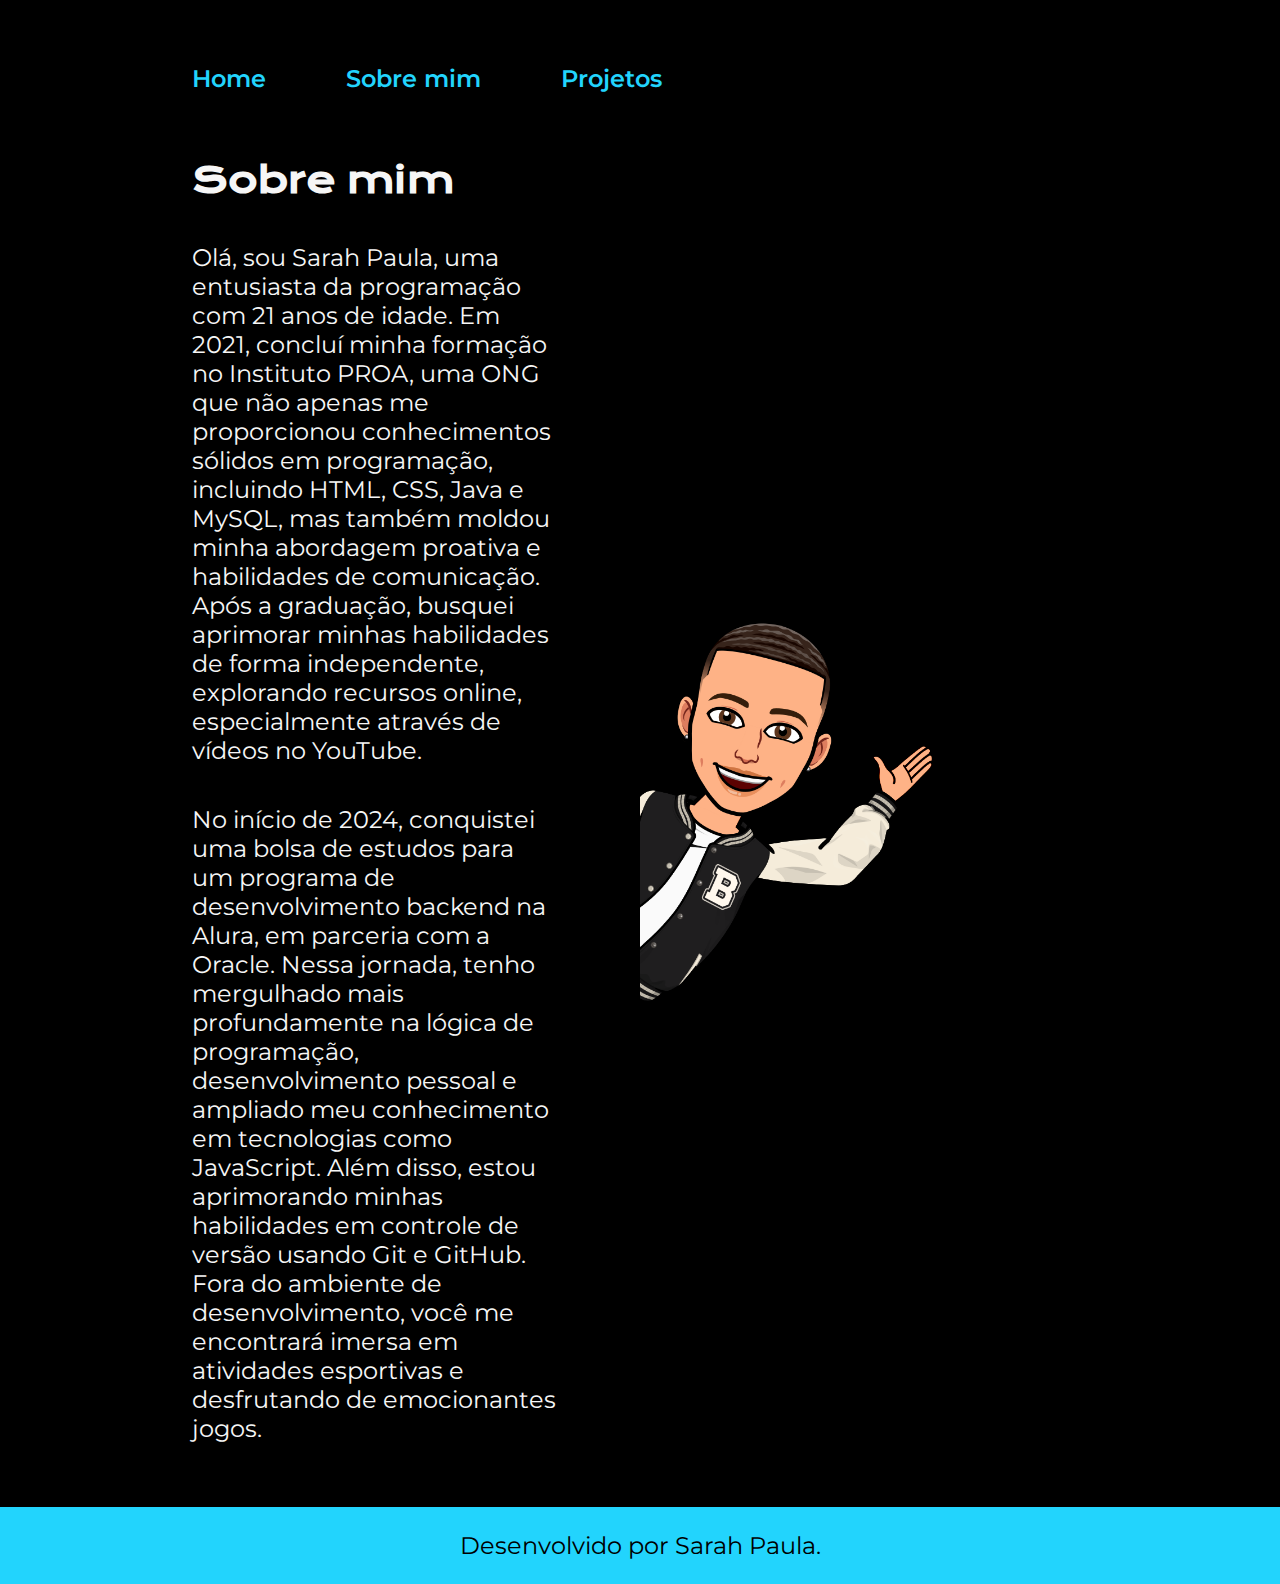
<file: about.html>
<!DOCTYPE html>
<html lang="pt-br">
<head>
    <meta charset="UTF-8">
    <meta name="viewport" content="width=device-width, initial-scale=1.0">
    <title>Sobre mim</title>
    <link rel="stylesheet" href="./styles/style.css">
</head>
<body>
    <header class="cabecalho">
        <nav class="cabecalho__menu">
            <a class="cabecalho__menu__link" href="index.html">Home</a>
            <a class="cabecalho__menu__link" href="about.html">Sobre mim</a>
            <a class="cabecalho__menu__link" href="projects.html">Projetos</a>
           
        </nav>
    </header>

    <main class="apresentacao">
        <section class="apresentacao__conteudo">
            <h1 class="apresentacao__conteudo__titulo">Sobre mim</h1>
            <p class="apresentacao__conteudo__texto" >
                Olá, sou Sarah Paula, uma entusiasta da programação com 21 anos de idade. Em 2021, concluí minha formação no Instituto PROA, uma ONG que não apenas me proporcionou conhecimentos sólidos em programação, incluindo HTML, CSS, Java e MySQL, mas também moldou minha abordagem proativa e habilidades de comunicação. Após a graduação, busquei aprimorar minhas habilidades de forma independente, explorando recursos online, especialmente através de vídeos no YouTube.
             </p>
            <p class="apresentacao__conteudo__texto" >
                No início de 2024, conquistei uma bolsa de estudos para um programa de desenvolvimento backend na Alura, em parceria com a Oracle. Nessa jornada, tenho mergulhado mais profundamente na lógica de programação, desenvolvimento pessoal e ampliado meu conhecimento em tecnologias como JavaScript. Além disso, estou aprimorando minhas habilidades em controle de versão usando Git e GitHub.
                Fora do ambiente de desenvolvimento, você me encontrará imersa em atividades esportivas e desfrutando de emocionantes jogos.
            </p>

        </section>
        <img class="apresentacao__imagem" src="./assets/bitmojime.png" alt="Foto da Joana santos programando">

    </main>

    <footer class="rodape">
        <p>Desenvolvido por Sarah Paula.</p>
    </footer>
   
</body>
</html>
</file>
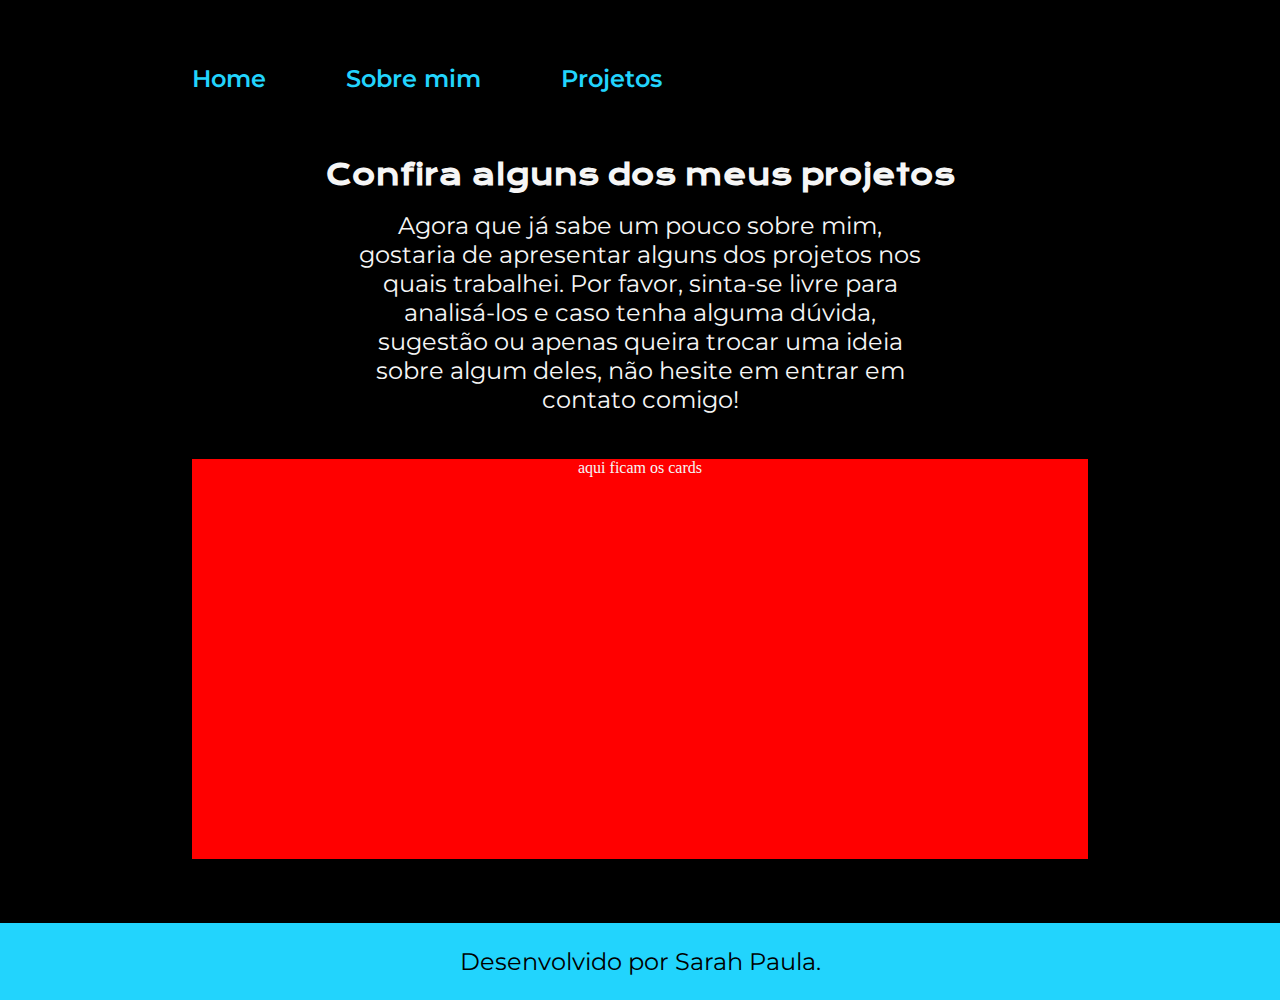
<file: projects.html>
<!DOCTYPE html>
<html lang="pt-br">
<head>
    <meta charset="UTF-8">
    <meta name="viewport" content="width=device-width, initial-scale=1.0">
    <meta http-equiv="X-UA-Compatible" content="IE=edge">
    <title>Sarah Paula</title>
    <link rel="stylesheet" href="./styles/projetos.css">
</head>
<body>
    <header class="cabecalho">
        <nav class="cabecalho__menu">
            <a class="cabecalho__menu__link" href="index.html">Home</a>
            <a class="cabecalho__menu__link" href="about.html">Sobre mim</a>
            <a class="cabecalho__menu__link" href="projects.html">Projetos</a>
        </nav>
    </header>
    <main class="projetos">
        <section class="projetos_apresentacao">
            <h1 class="projetos_apresentacao_titulo" >Confira alguns dos meus projetos</h1>
            <p class="projetos_apresentacao_texto">Agora que já sabe um pouco sobre mim, gostaria de apresentar alguns dos projetos nos quais trabalhei. Por favor, sinta-se livre para analisá-los e caso tenha alguma dúvida, sugestão ou apenas queira trocar uma ideia sobre algum deles, não hesite em entrar em contato comigo!</p>
            <div class="card">
                <p>aqui ficam os cards</p>


            </div>
        </section>

    </main>
    <footer class="rodape">
        <p>Desenvolvido por Sarah Paula.</p>
    </footer>
    
</body>
</html>
</file>
<file: styles/style.css>
@import url('https://fonts.googleapis.com/css2?family=Krona+One&family=Montserrat:wght@400;600&display=swap');

:root{
    --cor-primaria: #000000;
    --cor-secundaria: #f6f6f6;
    --cor-terciaria: #22D4FD;
    --cor-hover: #272727;

    --font-primaria:'Krona One', sans-serif;
    --font-secundaria:'Montserrat', sans-serif; 
}

*{
    margin: 0;
    padding: 0;
}

body{
    box-sizing: border-box;
    background-color: var(--cor-primaria);
    color: var(--cor-secundaria);
    
}



.cabecalho{
    padding: 5% 0 0 15%;
    display: flex;
    justify-content: space-between;
   
}

.cabecalho__menu{
    display: flex;
    gap: 80px;
    
    
}
.cabecalho__menu__link{
    font-family: var(--font-secundaria); 
    font-size: 1.5rem;
    font-weight: 600;
    color: var(--cor-terciaria);
    text-decoration: none;

}


.apresentacao{
    padding:5% 15%;
    display: flex;
    align-items: center;
    justify-content: space-between;
    gap: 82px;

}

.apresentacao__conteudo{
    width: 50%;
    display: flex;
    flex-direction: column;
    gap: 40px;
}

.apresentacao__conteudo__titulo{
    /*o rem serve pra deixar o escrita da pag sendo o mesmo tamanho da do usuario o rem vale 1 rem a cada 16 px, ou seja 36px/16= 2.25rem*/
    font-size: 2.25rem;
    font-family: var(--font-primaria);
}

.titulo-destaque{
    color: var(--cor-terciaria);

}

.apresentacao__conteudo__texto{
    font-size: 1.5rem;
    font-family: var(--font-secundaria);
}

.apresentacao__links{
    display: flex;
    flex-direction: column;
    justify-content:space-between ;
    align-items: center;
    gap: 32px;
}

.apresentacao__links__subtitulo{
    font-family: var(--font-primaria);
    font-weight: 400;
    font-size: 1.5rem;
}
.apresentacao__links__navegacao{
    display: flex;
    justify-content: center;
    gap: 16px;
    border: 2px solid var(--cor-terciaria);
    width: 50%;
    text-align: center;
    border-radius: 8px;
    font-size: 1.5rem;
    font-weight: 600;
    padding: 21.5px 0;
    text-decoration: none;
    color: var(--cor-secundaria);
    font-family: var(--font-secundaria);
}

.apresentacao__links__navegacao:hover{
    background-color: var(--cor-hover);
}

.apresentacao__imagem{
    width: 50%;
}


.rodape{
    color: var(--cor-primaria);
    background-color: var(--cor-terciaria);
    padding: 24px;
    text-align: center;
    font-family: var(--font-secundaria);
    font-size: 1.5rem;
    font-weight:400;
}

@media (max-width:1200px) {
    .cabecalho{
        padding: 9% ;
     }

     .cabecalho__menu{
        justify-content: center;
     }
 
    .apresentacao{
        flex-direction: column-reverse;
        padding: 5%;
    }

    .apresentacao__conteudo{
        width: auto;
    }

   
}
</file>
<file: styles/projetos.css>
@import url('https://fonts.googleapis.com/css2?family=Krona+One&family=Montserrat:wght@400;600&display=swap');

:root{
    --cor-primaria: #000000;
    --cor-secundaria: #f6f6f6;
    --cor-terciaria: #22D4FD;
    --cor-hover: #272727;

    --font-primaria:'Krona One', sans-serif;
    --font-secundaria:'Montserrat', sans-serif; 
}

*{
    margin: 0;
    padding: 0;
}

body{
    box-sizing: border-box;
    background-color: var(--cor-primaria);
    color: var(--cor-secundaria); 
}

.cabecalho{
    padding: 5% 0 0 15%;
    display: flex;
    justify-content: space-between;
   
}

.cabecalho__menu{
    display: flex;
    gap: 80px;
    
    
}
.cabecalho__menu__link{
    font-family: var(--font-secundaria); 
    font-size: 1.5rem;
    font-weight: 600;
    color: var(--cor-terciaria);
    text-decoration: none;
}

.projetos{
    text-align: center;
    align-items: center;
    gap: 82px;
    padding: 5% 15%;

}
.projetos_apresentacao{
    text-align: center;
    justify-content: center;
}

.projetos_apresentacao_titulo{
    font-size: 1.75rem;
    font-family: var(--font-primaria);
    padding-bottom: 2%;
}

.projetos_apresentacao_texto{
    font-size: 1.5rem;
    font-family: var(--font-secundaria);
    padding: 0% 18%; 
}
.card{
    background-color: red;
    margin-top: 5%;
    height: 400px
    
}

.rodape{
    color: var(--cor-primaria);
    background-color: var(--cor-terciaria);
    padding: 24px;
    text-align: center;
    font-family: var(--font-secundaria);
    font-size: 1.5rem;
    font-weight:400;
}

@media (max-width:1200px) {
    .cabecalho{
        padding: 9% ;
        
     }

     .cabecalho__menu{
        justify-content: center;

     }
 
     .projetos_apresentacao_texto{
        padding: 5%;
        
    }

    .apresentacao__conteudo{
        width: auto;
    }

   
}
</file>
